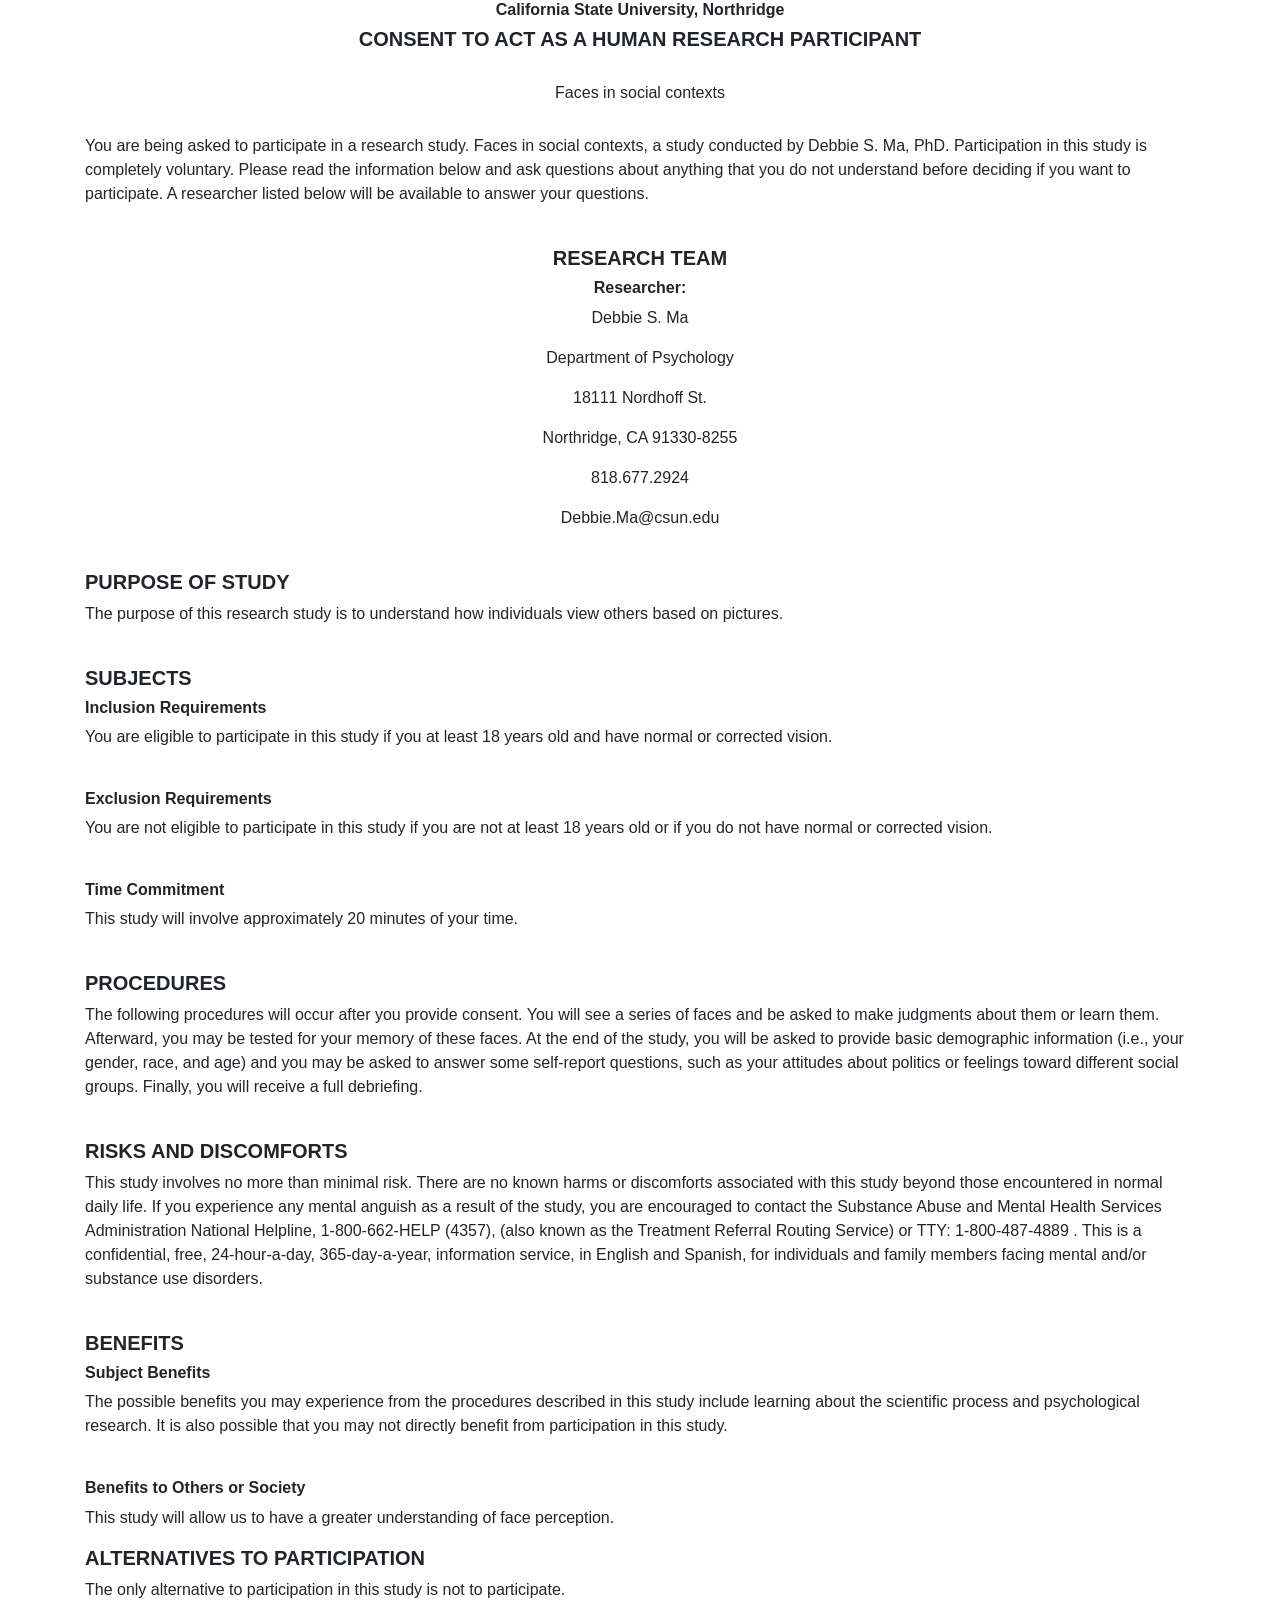
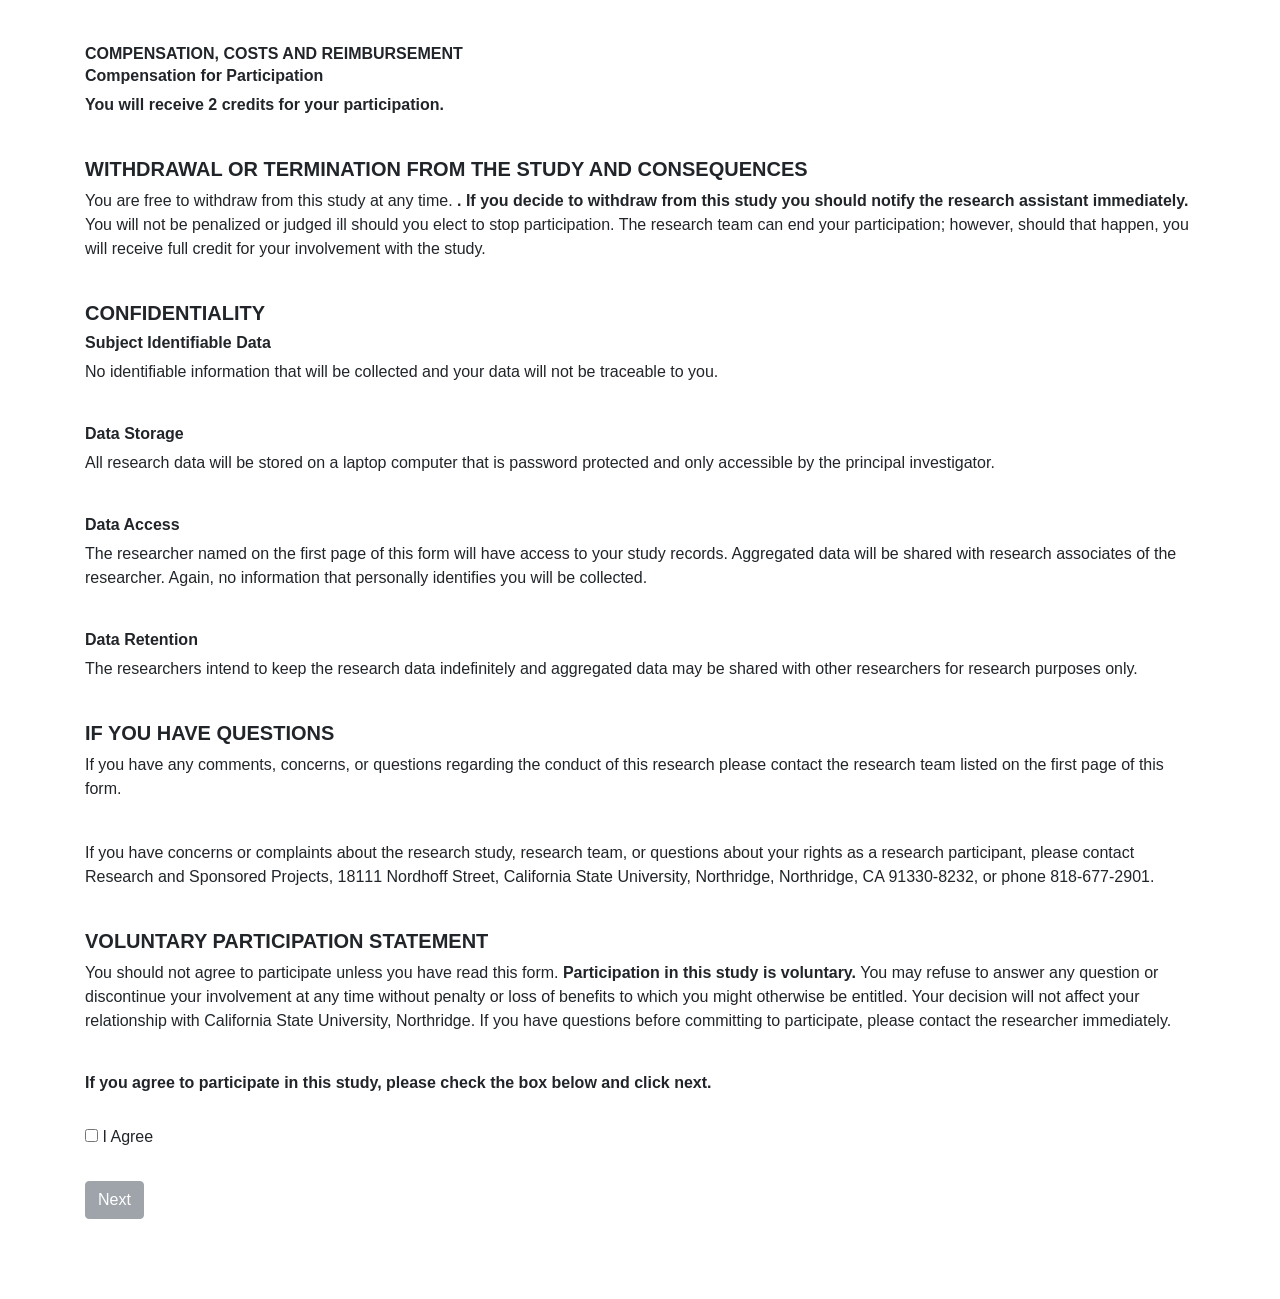
<file: index.html>
<!DOCTYPE html>
<html lang="en">

<head>
  <meta charset="UTF-8" />
  <meta name="viewport" content="width=device-width, initial-scale=1.0" />
  <link rel="stylesheet" href="https://maxcdn.bootstrapcdn.com/bootstrap/4.0.0/css/bootstrap.min.css"
    integrity="sha384-Gn5384xqQ1aoWXA+058RXPxPg6fy4IWvTNh0E263XmFcJlSAwiGgFAW/dAiS6JXm" crossorigin="anonymous">
  <link rel="stylesheet" type="text/css" href="./assets/css/style.css" />
  <script type="text/javascript" src="./assets/js/app.js"></script>
  <title>Faces in social contexts</title>
</head>

<body>
  <div id="landing" class="container">
    <div id="CSUN-INDSCAL" style="display: none">
      <h6 class="text-center font-weight-bold">California State University, Northridge</h6>
      <h5 class="text-center font-weight-bold">CONSENT TO ACT AS A HUMAN RESEARCH PARTICIPANT</h5>
      <br />
      <h6 class="text-center">Faces in social contexts</h6>
      <br />
      <p>
        You are being asked to participate in a research study.  Faces in social contexts, a study conducted by Debbie S. Ma, PhD.  Participation in this study is completely voluntary.  Please read the information below and ask questions about anything that you do not understand before deciding if you want to participate.  A researcher listed below will be available to answer your questions.
      </p>
      <br />
      <h5 class="text-center font-weight-bold">RESEARCH TEAM</h5>
      <h6 class="text-center font-weight-bold">Researcher:</h6>
      <p class="text-center">Debbie S. Ma</p>
      <p class="text-center">Department of Psychology</p>
      <p class="text-center">18111 Nordhoff St.</p>
      <p class="text-center">Northridge, CA 91330-8255</p>
      <p class="text-center">818.677.2924</p>
      <p class="text-center">Debbie.Ma@csun.edu</p>
      <br />
      <h5 class="font-weight-bold">PURPOSE OF STUDY</h5>
      <p>
        The purpose of this research study is to understand how individuals view
        others based on pictures.
      </p>
      <br />
      <h5 class="font-weight-bold">SUBJECTS</h5>
      <h6 class="font-weight-bold">Inclusion Requirements</h6>
      <p>
        You are eligible to participate in this study if you at least 18 years old
        and have normal or corrected vision.
      </p>
      <br />
      <h6 class="font-weight-bold">Exclusion Requirements</h6>
      <p>
        You are not eligible to participate in this study if you are not at least
        18 years old or if you do not have normal or corrected vision.
      </p>
      <br />
      <h6 class="font-weight-bold">Time Commitment</h6>
      <p>
        This study will involve approximately 20 minutes of your time.
      </p>
      <br />
      <h5 class="font-weight-bold">PROCEDURES</h5>
      <p>
        The following procedures will occur after you provide consent. You will see a series of faces and be asked to make judgments about them or learn them. Afterward, you may be tested for your memory of these faces. At the end of the study, you will be asked to provide basic demographic information &#40;i.e., your gender, race, and age&#41; and you may be asked to answer some self-report questions, such as your attitudes about politics or feelings toward different social groups. Finally, you will receive a full debriefing.
      </p>
      <br />
      <h5 class="font-weight-bold">RISKS AND DISCOMFORTS</h5>
      <p>
        This study involves no more than minimal risk.  There are no known harms or discomforts associated with this study beyond those encountered in normal daily life. If you experience any mental anguish as a result of the study, you are encouraged to contact the Substance Abuse and Mental Health Services Administration National Helpline, 1-800-662-HELP &#40;4357&#41;, &#40;also known as the Treatment Referral Routing Service&#41; or TTY: 1-800-487-4889 . This is a confidential, free, 24-hour-a-day, 365-day-a-year, information service, in English and Spanish, for individuals and family members facing mental and/or substance use disorders.
      </p>
      <br />
      <h5 class="font-weight-bold">BENEFITS</h5>
      <h6 class="font-weight-bold">Subject Benefits</h6>
      <p>
        The possible benefits you may experience from the procedures described in this study include learning about the scientific process and psychological research. It is also possible that you may not directly benefit from participation in this study.
      </p>
      <br />
      <h6 class="font-weight-bold">Benefits to Others or Society</h6>
      <p>
        This study will allow us to have a greater understanding of face
        perception.
      </p>
      <h5 class="font-weight-bold">ALTERNATIVES TO PARTICIPATION</h5>
      <p>
        The only alternative to participation in this study is not to participate.
      </p>
      <br />
      <h class="font-weight-bold">COMPENSATION, COSTS AND REIMBURSEMENT</h5>
        <h6 class="font-weight-bold">Compensation for Participation</h6>
        <p>You will receive 2 credits for your participation. </p>
        <br />
        <h5 class="font-weight-bold">WITHDRAWAL OR TERMINATION FROM THE STUDY AND CONSEQUENCES</h5>
        <p class="font-weight-normal">
          You are free to withdraw from this study at any time.
          <b class="font-weight-bold">. If you decide to withdraw from this study you should notify the research assistant immediately. </b>
          You will not be penalized or judged ill should you elect to stop participation. The research team can end your participation; however, should that happen, you will receive full credit for your involvement with the study. 
        </p>
        <br />
        <h5 class="font-weight-bold">CONFIDENTIALITY</h5>
        <h6 class="font-weight-bold">Subject Identifiable Data</h6>
        <p class="font-weight-normal">
          No identifiable information that will be collected and your data will not
          be traceable to you.
        </p>
        <br />
        <h6 class="font-weight-bold">Data Storage</h6>
        <p class="font-weight-normal">
          All research data will be stored on a laptop computer that is password
          protected and only accessible by the principal investigator.
        </p>
        <br />
        <h6 class="font-weight-bold">Data Access</h6>
        <p class="font-weight-normal">
          The researcher named on the first page of this form will have access to
          your study records. Aggregated data will be shared with research
          associates of the researcher. Again, no information that personally
          identifies you will be collected.
        </p>
        <br />
        <h6 class="font-weight-bold">Data Retention</h6>
        <p class="font-weight-normal">
          The researchers intend to keep the research data indefinitely and
          aggregated data may be shared with other researchers for research purposes
          only.
        </p>
        <br />
        <h5 class="font-weight-bold">IF YOU HAVE QUESTIONS</h5>
        <p class="font-weight-normal">
          If you have any comments, concerns, or questions regarding the conduct of
          this research please contact the research team listed on the first page of
          this form.
        </p>
        <br />
        <p class="font-weight-normal">
          If you have concerns or complaints about the research study, research
          team, or questions about your rights as a research participant, please
          contact Research and Sponsored Projects, 18111 Nordhoff Street, California
          State University, Northridge, Northridge, CA 91330-8232, or phone
          818-677-2901.
        </p>
        <br />
        <h5 class="font-weight-bold">VOLUNTARY PARTICIPATION STATEMENT</h5>
        <p class="font-weight-normal">
          You should not agree to participate unless you have read this form.
          <b class="font-weight-bold">Participation in this study is voluntary.</b> You may refuse to answer
          any question or discontinue your involvement at any time without penalty
          or loss of benefits to which you might otherwise be entitled. Your
          decision will not affect your relationship with California State
          University, Northridge. If you have questions before committing to
          participate, please contact the researcher immediately.
        </p>
        <br />
    </div>
    <div id="hawaii" style="display: none">
      <h4 class="text-center font-weight-bold">University of Hawai'i</h4>
      <h4 class="text-center font-weight-bold">Consent to Participate in a Research Project</h4>
      <h5 class="text-center">Dr. Kristin Pauker, Principal Investigator</h5>
      <h5 class="text-center font-italic">Project title: Mapping Face Space</h5>
      <br />
      <p class="font-weight-normal">Aloha! My name is Salena Diaz and you are invited to take part in a research study.
        I am a graduate student at the University of Hawai'i at Mānoa in the Department of Psychology. </p>
      <br />
      <h5 class="font-weight-bold font-italic">What am I being asked to do?</h5>
      <p class="font-weight-normal">
        If you participate in this project, you will see a series of faces and be asked to make similarity judgments
        about them.</p>
      <br />
      <h5 class="font-weight-bold font-italic">Taking part in this study is your choice.</h5>
      <p class="font-weight-normal">
        Your participation in this project is completely voluntary. You may stop participating at any time. If you stop
        being in the study, there will be no penalty or loss to you. Your present or future interactions with the
        Psychology Department will not be affected should you choose not to participate.</p>
      <br />
      <h5 class="font-weight-bold font-italic">Why is this study being done?</h5>
      <p class="font-weight-normal">
        The purpose of my project is to understand how individuals view others based on pictures.</p>
      <br />
      <h5 class="font-weight-bold font-italic">What will happen if I decide to take part in this study?</h5>
      <p class="font-weight-normal">
        The following procedures will occur after you provide consent. You will see a series of faces and be asked to
        make similarity judgments about them. At the end of the study, you will be asked to provide basic demographic
        information &#40;i.e., your gender, race, and age&#41;. This should take approximately 20 minutes.</p>
      <br />
      <h5 class="font-weight-bold font-italic">What are the risks and benefits of taking part in this study?</h5>
      <p class="font-weight-normal">
        I believe there is little risk to you for participating in this research project. If you become stressed or
        uncomfortable answering any of the questions in the survey, you can skip the question or take a break. You can
        also stop taking the survey or you can withdraw from the project altogether.</p>
      <br />
      <p class="font-weight-normal">
        There will be no direct benefit to you for participating in this survey. The results of this project may help
        improve future research in psychology.
      </p>
      <br />
      <h5 class="font-weight-bold font-italic">Confidentiality and Privacy:</h5>
      <p class="font-weight-normal">
        I will not ask you for any personal information, such as your name or address. Please do not include any
        personal information in your survey responses. During data collection, I will keep all study data secure on
        password-protected computer. Only the faculty principal investigators, trained lab members, and I will have
        access to the information during data collection. After completion of the study, de-identified data will be
        housed indefinitely on a publicly available website for other researchers’ use. Other agencies that have legal
        permission have the right to review research records. The University of Hawai'i Human Studies Program has the
        right to review research records for this study.</p>
      <br />
      <h5 class="font-weight-bold font-italic">Compensation:</h5>
      <p class="font-weight-normal">
        You will receive one extra credit per 20 minutes of participation as compensation for your time.</p>
      <br />
      <h5 class="font-weight-bold font-italic">Future Research Studies:</h5>
      <p class="font-weight-normal">
        The anonymous data collected from this study may be used for future research studies or distributed to another
        investigator for future research studies, and we will not seek further approval from you for these future
        studies. </p>
      <br />
      <h5 class="font-weight-bold font-italic">Questions:</h5>
      <p class="font-weight-normal">
        If you have any questions about this study, please call or email me at &#40;808&#41; 956-0433 or <a
          href="mailto:sdiaz7@hawaii.edu">sdiaz7@hawaii.edu</a>. You may also contact one of the faculty advisors on the
        project, Dr. Kristin Pauker, at &#40;808&#41; 956-9366 or <a
          href="mailto:kpauker@hawaii.edu">kpauker@hawaii.edu</a>, or Dr. Debbie Ma at &#40;818&#41; 677-2924 or <a
          href="mailto:Debbie.ma@csun.edu">Debbie.ma@csun.edu</a>. You may contact the UH Human Studies Program at
        &#40;808&#41; 956-5007 or <a href="mailto:uhirb@hawaii.edu">uhirb@hawaii.edu</a> to discuss problems, concerns
        and questions, obtain information, or offer input with an informed individual who is unaffiliated with the
        specific research protocol. Please visit <a href="http://go.hawaii.edu/jRd"
          target="_blank">http://go.hawaii.edu/jRd</a> for more information on your rights as a research participant.
      </p>
      <br />
      <p>Please print or save a copy of this page for your reference.</p>
      <br />
      <p>
        Mahalo!
      </p>
    </div>
    <h6 class="font-weight-bold">
      If you agree to participate in this study, please check the box below and
      click next.
    </h6>
    <br />
    <input type="checkbox" id="consent" name="consent" value="I Agree" />
    <label for="consent"> I Agree </label>
    <br />
    <br />
    <button type="button" id="submit-button" class="btn btn-secondary" disabled>
      Next
    </button>
  </div>
</body>

</html>
</file>
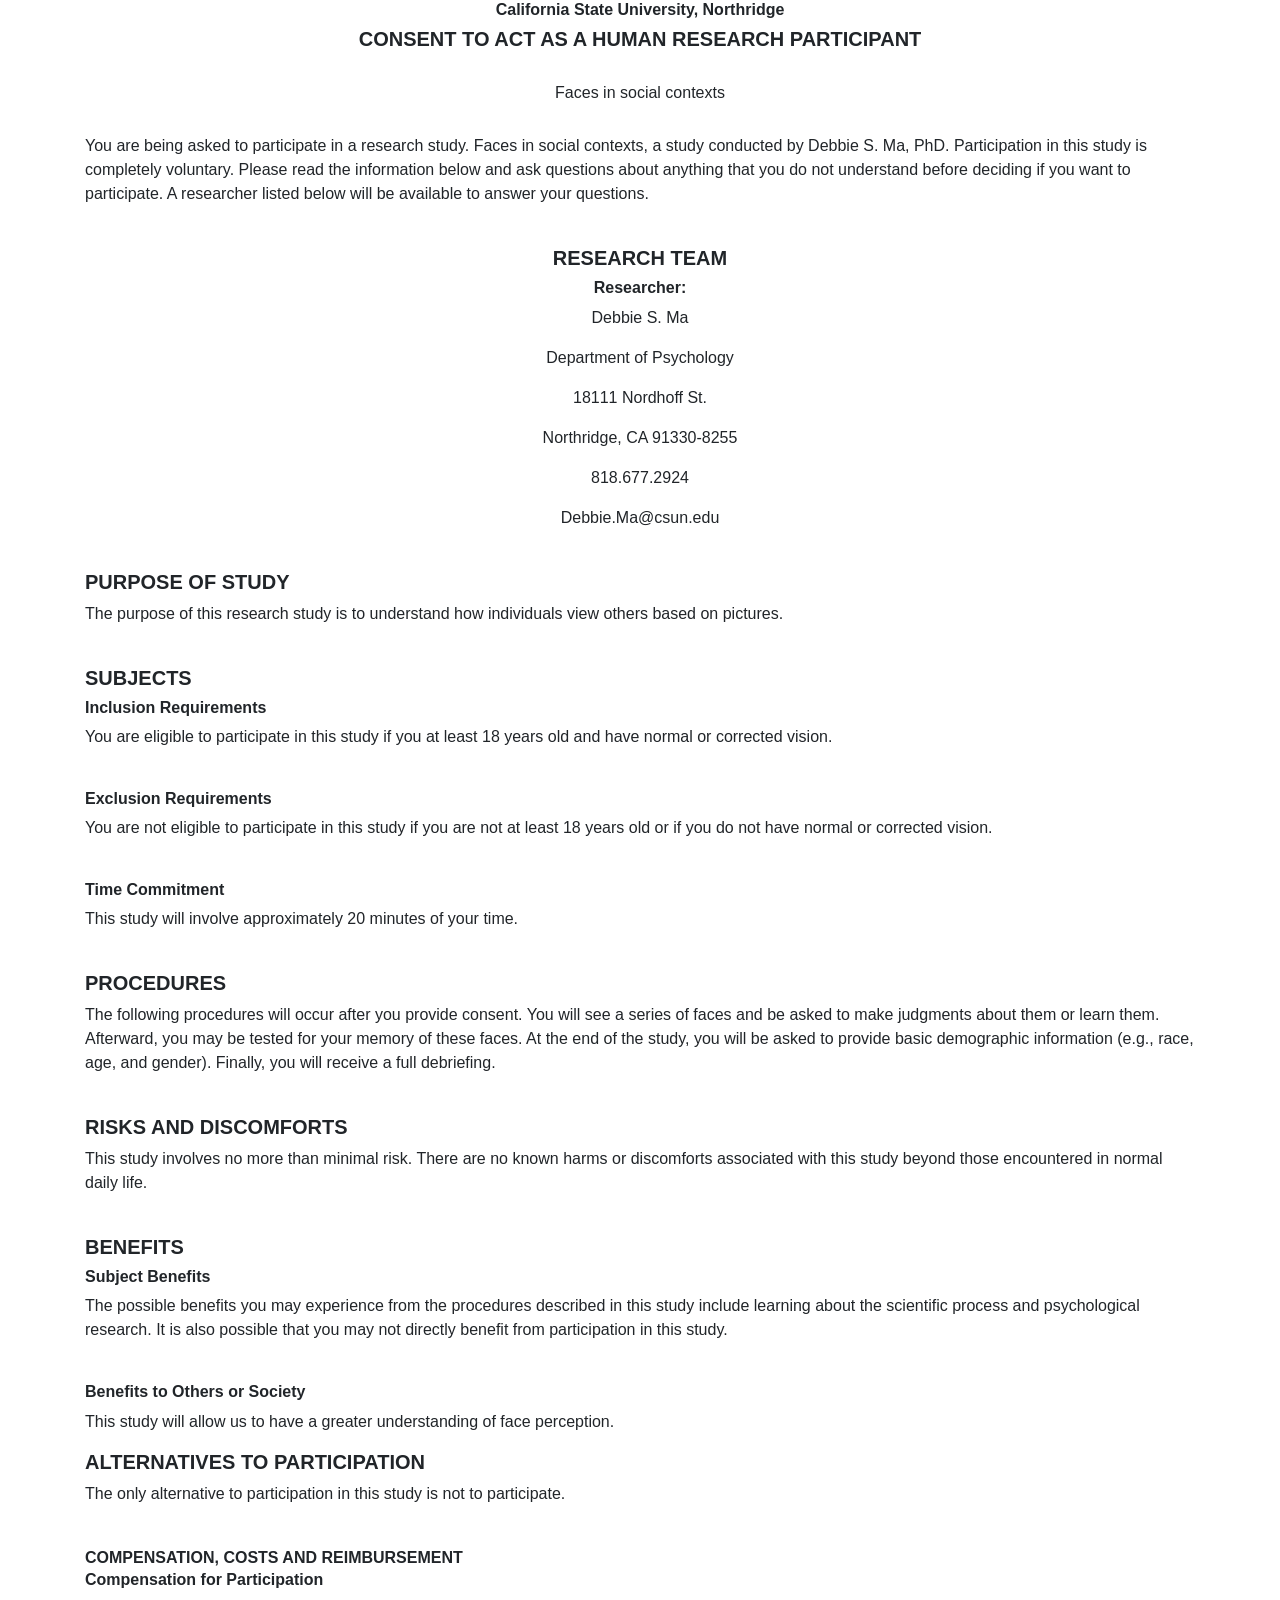
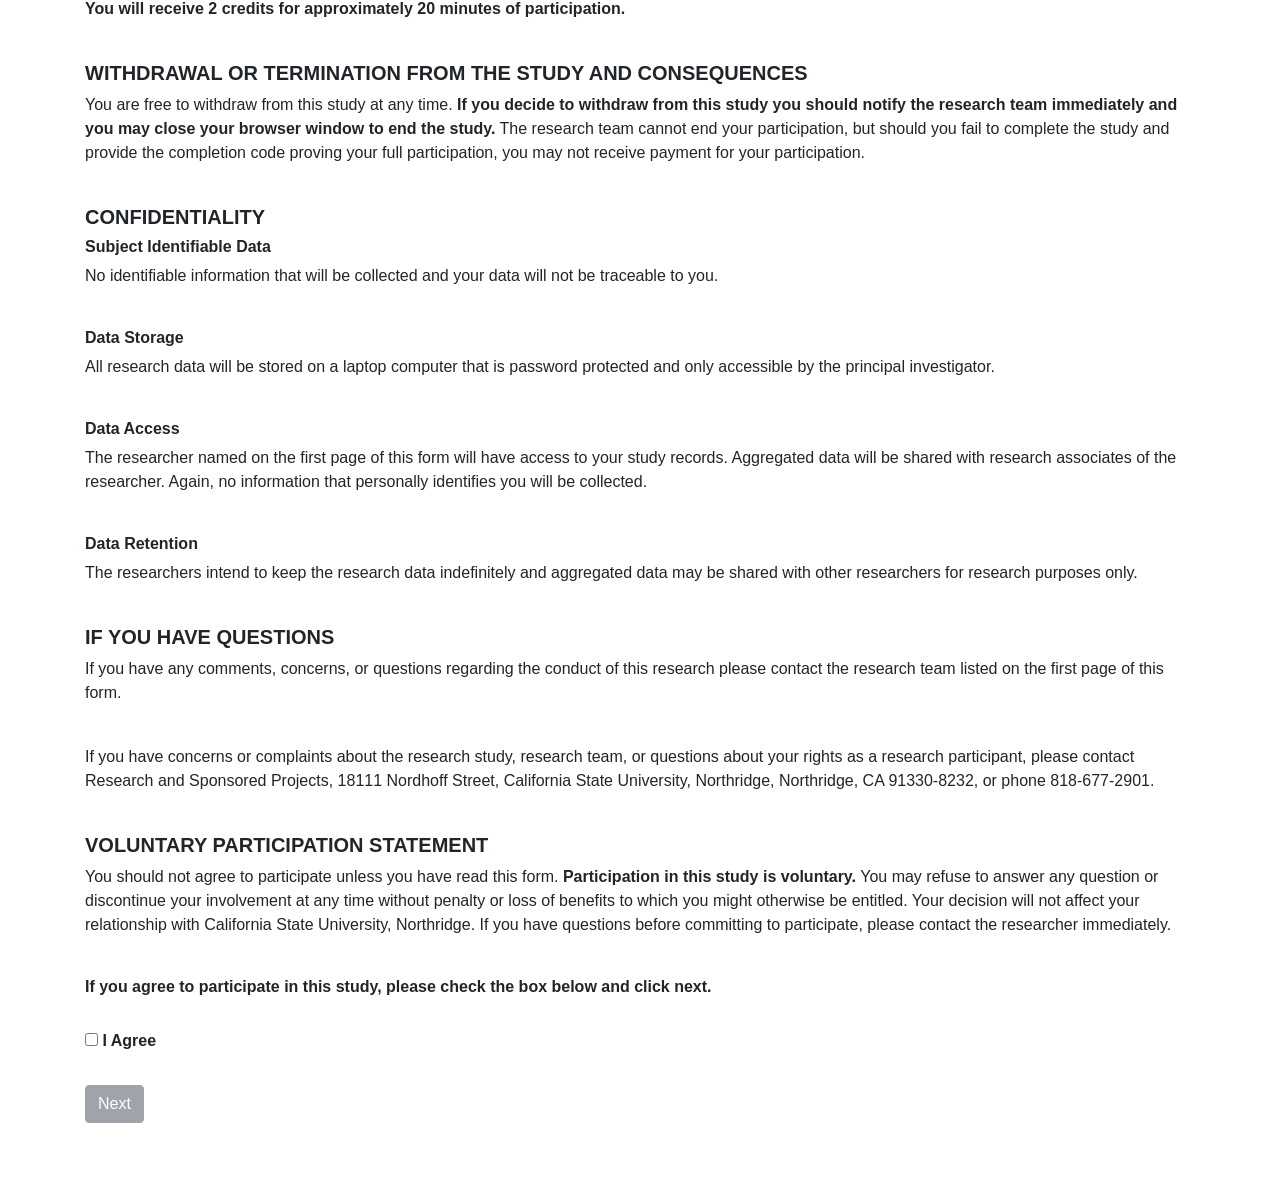
<file: consent.html>
<!DOCTYPE html>
<html lang="en">
  <head>
    <meta charset="UTF-8" />
    <meta name="viewport" content="width=device-width, initial-scale=1.0" />
    <link rel="stylesheet" href="https://maxcdn.bootstrapcdn.com/bootstrap/4.0.0/css/bootstrap.min.css" integrity="sha384-Gn5384xqQ1aoWXA+058RXPxPg6fy4IWvTNh0E263XmFcJlSAwiGgFAW/dAiS6JXm" crossorigin="anonymous">
    <link rel="stylesheet" type="text/css" href="./assets/css/style.css" />
    <script type="text/javascript" src="./assets/js/app.js"></script>
    <title>Faces in social contexts</title>
  </head>
  <body>
    <div id="landing-alt" class="container">
    <h6 class="text-center font-weight-bold">California State University, Northridge</h6>
    <h5 class="text-center font-weight-bold">CONSENT TO ACT AS A HUMAN RESEARCH PARTICIPANT</h5>
    <br />
    <h6 class="text-center">Faces in social contexts</h6>
    <br />
    <p>
      You are being asked to participate in a research study. Faces in social
      contexts, a study conducted by Debbie S. Ma, PhD. Participation in this
      study is completely voluntary. Please read the information below and ask
      questions about anything that you do not understand before deciding if you
      want to participate. A researcher listed below will be available to answer
      your questions.
    </p>
    <br />
    <h5 class="text-center font-weight-bold">RESEARCH TEAM</h5>
    <h6 class="text-center font-weight-bold">Researcher:</h6>
    <p class="text-center">Debbie S. Ma</p>
    <p class="text-center">Department of Psychology</p>
    <p class="text-center">18111 Nordhoff St.</p>
    <p class="text-center">Northridge, CA 91330-8255</p>
    <p class="text-center">818.677.2924</p>
    <p class="text-center">Debbie.Ma@csun.edu</p>
    <br />
    <h5 class="font-weight-bold">PURPOSE OF STUDY</h5>
    <p>
      The purpose of this research study is to understand how individuals view
      others based on pictures.
    </p>
    <br />
    <h5 class="font-weight-bold">SUBJECTS</h5>
    <h6 class="font-weight-bold">Inclusion Requirements</h6>
    <p>
      You are eligible to participate in this study if you at least 18 years old
      and have normal or corrected vision.
    </p>
    <br />
    <h6 class="font-weight-bold">Exclusion Requirements</h6>
    <p>
      You are not eligible to participate in this study if you are not at least
      18 years old or if you do not have normal or corrected vision.
    </p>
    <br />
    <h6 class="font-weight-bold">Time Commitment</h6>
    <p>
      This study will involve approximately 20 minutes of your time.
    </p>
    <br />
    <h5 class="font-weight-bold">PROCEDURES</h5>
    <p>
      The following procedures will occur after you provide consent. You will
      see a series of faces and be asked to make judgments about them or learn
      them. Afterward, you may be tested for your memory of these faces. At the
      end of the study, you will be asked to provide basic demographic
      information &#40;e.g., race, age, and gender&#41;. Finally, you will receive a
      full debriefing.
    </p>
    <br />
    <h5 class="font-weight-bold">RISKS AND DISCOMFORTS</h5>
    <p>
      This study involves no more than minimal risk. There are no known harms or
      discomforts associated with this study beyond those encountered in normal
      daily life.
    </p>
    <br />
    <h5 class="font-weight-bold">BENEFITS</h5>
    <h6 class="font-weight-bold">Subject Benefits</h6>
    <p>
      The possible benefits you may experience from the procedures described in
      this study include learning about the scientific process and psychological
      research. It is also possible that you may not directly benefit from
      participation in this study.
    </p>
    <br />
    <h6 class="font-weight-bold">Benefits to Others or Society</h6>
    <p>
      This study will allow us to have a greater understanding of face
      perception.
    </p>
    <h5 class="font-weight-bold">ALTERNATIVES TO PARTICIPATION</h5>
    <p>
      The only alternative to participation in this study is not to participate.
    </p>
    <br />
    <h class="font-weight-bold">COMPENSATION, COSTS AND REIMBURSEMENT</h5>
    <h6 class="font-weight-bold">Compensation for Participation</h6>
    <p>You will receive 2 credits for approximately 20 minutes of participation.</p>
    <br />
    <h5 class="font-weight-bold">WITHDRAWAL OR TERMINATION FROM THE STUDY AND CONSEQUENCES</h5>
    <p class="font-weight-normal">
      You are free to withdraw from this study at any time.
      <b class="font-weight-bold"
        >If you decide to withdraw from this study you should notify the
        research team immediately and you may close your browser window to end
        the study.</b
      >
      The research team cannot end your participation, but should you fail to
      complete the study and provide the completion code proving your full
      participation, you may not receive payment for your participation.
    </p>
    <br />
    <h5 class="font-weight-bold">CONFIDENTIALITY</h5>
    <h6 class="font-weight-bold">Subject Identifiable Data</h6>
    <p class="font-weight-normal">
      No identifiable information that will be collected and your data will not
      be traceable to you.
    </p>
    <br />
    <h6 class="font-weight-bold">Data Storage</h6>
    <p class="font-weight-normal">
      All research data will be stored on a laptop computer that is password
      protected and only accessible by the principal investigator.
    </p>
    <br />
    <h6 class="font-weight-bold">Data Access</h6>
    <p class="font-weight-normal">
      The researcher named on the first page of this form will have access to
      your study records. Aggregated data will be shared with research
      associates of the researcher. Again, no information that personally
      identifies you will be collected.
    </p>
    <br />
    <h6 class="font-weight-bold">Data Retention</h6>
    <p class="font-weight-normal">
      The researchers intend to keep the research data indefinitely and
      aggregated data may be shared with other researchers for research purposes
      only.
    </p>
    <br />
    <h5 class="font-weight-bold">IF YOU HAVE QUESTIONS</h5>
    <p class="font-weight-normal">
      If you have any comments, concerns, or questions regarding the conduct of
      this research please contact the research team listed on the first page of
      this form.
    </p>
    <br />
    <p class="font-weight-normal">
      If you have concerns or complaints about the research study, research
      team, or questions about your rights as a research participant, please
      contact Research and Sponsored Projects, 18111 Nordhoff Street, California
      State University, Northridge, Northridge, CA 91330-8232, or phone
      818-677-2901.
    </p>
    <br />
    <h5 class="font-weight-bold">VOLUNTARY PARTICIPATION STATEMENT</h5>
    <p class="font-weight-normal">
      You should not agree to participate unless you have read this form.
      <b class="font-weight-bold">Participation in this study is voluntary.</b> You may refuse to answer
      any question or discontinue your involvement at any time without penalty
      or loss of benefits to which you might otherwise be entitled. Your
      decision will not affect your relationship with California State
      University, Northridge. If you have questions before committing to
      participate, please contact the researcher immediately.
    </p>
    <br />
    <h6 class="font-weight-bold">
      If you agree to participate in this study, please check the box below and
      click next.
    </h6>
    <br />
    <input type="checkbox" id="consent-alt" name="consent-alt" value="I Agree" />
    <label for="consent-alt"> I Agree </label>
    <br />
    <br />
    <button
      type="button"
      id="submit-button-alt"
      class="btn btn-secondary"
      disabled
    >
      Next
    </button>
    </div>
  </body>
</html>
</file>
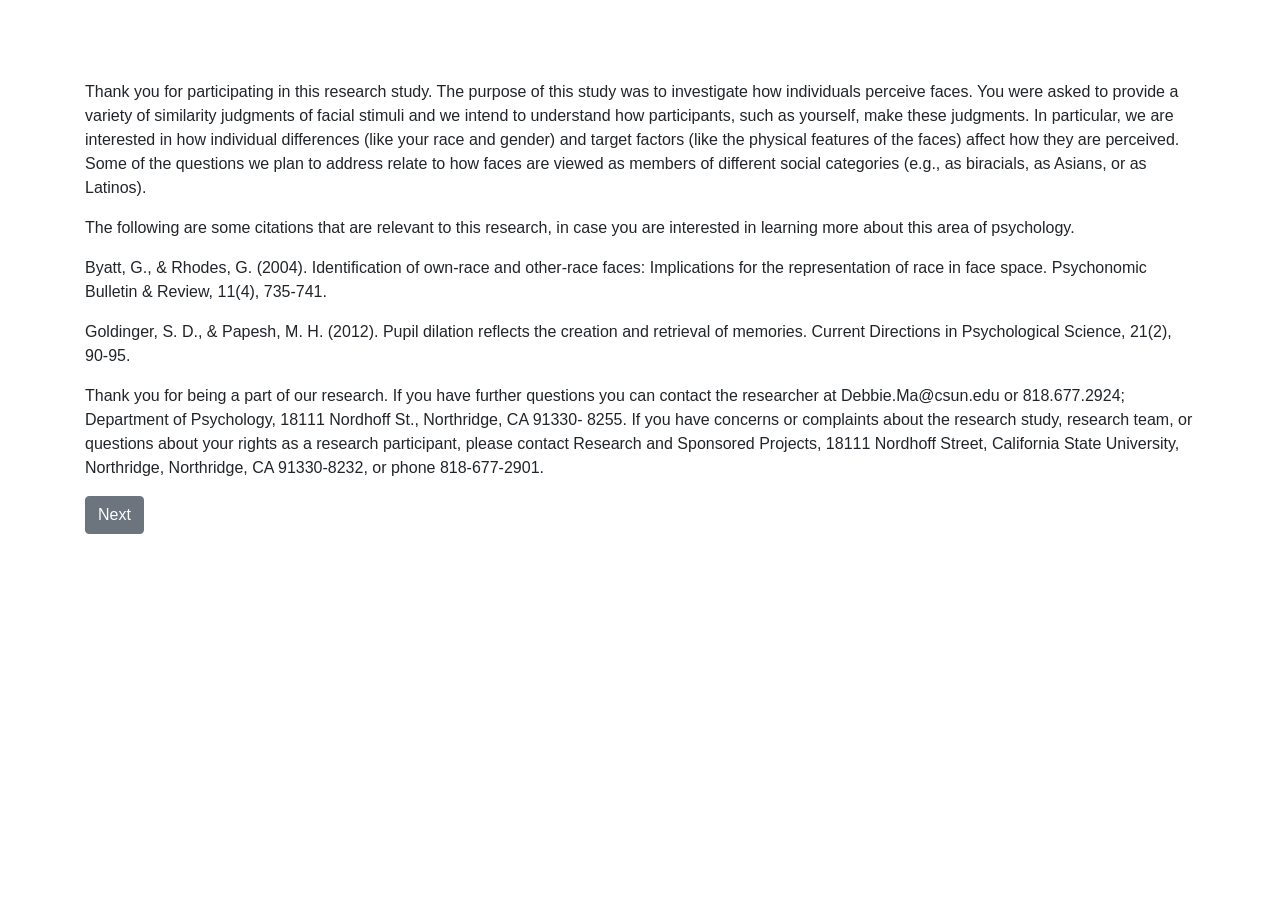
<file: debrief.html>
<html lang="en">
  <head>
    <meta charset="UTF-8" />
    <meta name="viewport" content="width=device-width, initial-scale=1.0" />
    <link
      rel="stylesheet"
      href="https://maxcdn.bootstrapcdn.com/bootstrap/4.0.0/css/bootstrap.min.css"
      integrity="sha384-Gn5384xqQ1aoWXA+058RXPxPg6fy4IWvTNh0E263XmFcJlSAwiGgFAW/dAiS6JXm"
      crossorigin="anonymous"
    />
    <link rel="stylesheet" type="text/css" href="./assets/css/style.css" />
    <script type="text/javascript" src="./assets/js/app.js"></script>
    <title>Faces in social contexts</title>
  </head>
  <body>
    <div class="container" id="debrief">
      <div id="debrief-text">
        <p>
          Thank you for participating in this research study. The purpose of
          this study was to investigate how individuals perceive faces. You were
          asked to provide a variety of similarity judgments of facial stimuli
          and we intend to understand how participants, such as yourself, make
          these judgments. In particular, we are interested in how individual
          differences &#40;like your race and gender&#41; and target factors
          &#40;like the physical features of the faces&#41; affect how they are
          perceived. Some of the questions we plan to address relate to how
          faces are viewed as members of different social categories &#40;e.g.,
          as biracials, as Asians, or as Latinos&#41;.
        </p>

        <p>
          The following are some citations that are relevant to this research,
          in case you are interested in learning more about this area of
          psychology.
        </p>
        <p>
          Byatt, G., & Rhodes, G. &#40;2004&#41;. Identification of own-race and
          other-race faces: Implications for the representation of race in face
          space. Psychonomic Bulletin & Review, 11&#40;4&#41;, 735-741.
        </p>
        <p>
          Goldinger, S. D., & Papesh, M. H. &#40;2012&#41;. Pupil dilation
          reflects the creation and retrieval of memories. Current Directions in
          Psychological Science, 21&#40;2&#41;, 90-95.
        </p>
        <p>
          Thank you for being a part of our research. If you have further
          questions you can contact the researcher at Debbie.Ma@csun.edu or
          818.677.2924; Department of Psychology, 18111 Nordhoff St.,
          Northridge, CA 91330- 8255. If you have concerns or complaints about
          the research study, research team, or questions about your rights as a
          research participant, please contact Research and Sponsored Projects,
          18111 Nordhoff Street, California State University, Northridge,
          Northridge, CA 91330-8232, or phone 818-677-2901.
        </p>
        <button type="button" id="debrief-button" class="btn btn-secondary">
          Next
        </button>
      </div>
      <div id="code" style="display: none;">
        <p>
          Thank you. You have now completed the study. Please copy and paste this code into the mTurk website for validation: <b class="font-weight-bold">ZU75328kHgS1</b></p>
      </div>
    </div>
  </body>
</html>
</file>
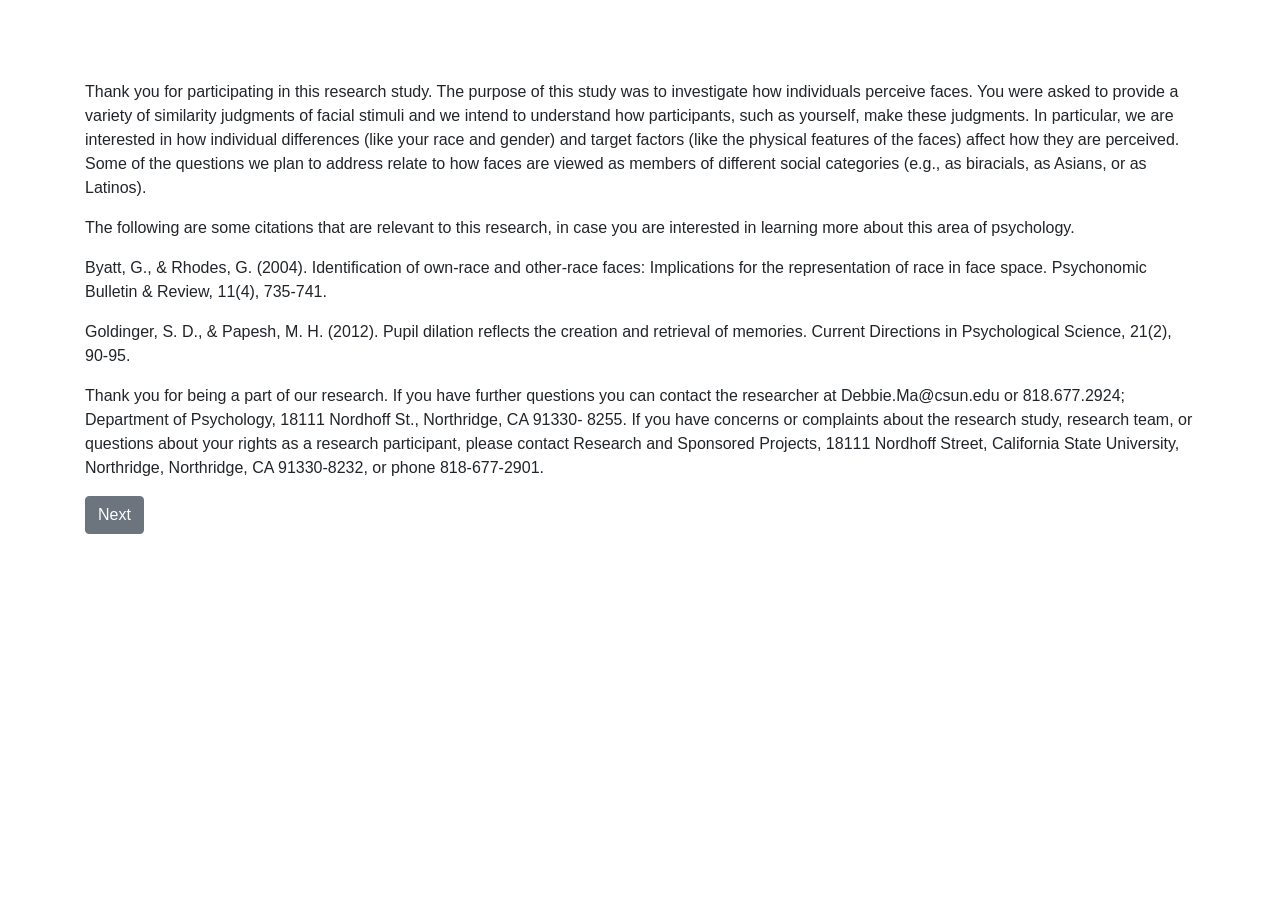
<file: debriefsp.html>
<html lang="en">
  <head>
    <meta charset="UTF-8" />
    <meta name="viewport" content="width=device-width, initial-scale=1.0" />
    <link
      rel="stylesheet"
      href="https://maxcdn.bootstrapcdn.com/bootstrap/4.0.0/css/bootstrap.min.css"
      integrity="sha384-Gn5384xqQ1aoWXA+058RXPxPg6fy4IWvTNh0E263XmFcJlSAwiGgFAW/dAiS6JXm"
      crossorigin="anonymous"
    />
    <link rel="stylesheet" type="text/css" href="./assets/css/style.css" />
    <script type="text/javascript" src="./assets/js/app.js"></script>
    <title>Faces in social contexts</title>
  </head>
  <body>
    <div class="container" id="debrief">
      <div id="debrief-text-alt">
        <p>
          Thank you for participating in this research study. The purpose of
          this study was to investigate how individuals perceive faces. You were
          asked to provide a variety of similarity judgments of facial stimuli
          and we intend to understand how participants, such as yourself, make
          these judgments. In particular, we are interested in how individual
          differences &#40;like your race and gender&#41; and target factors
          &#40;like the physical features of the faces&#41; affect how they are
          perceived. Some of the questions we plan to address relate to how
          faces are viewed as members of different social categories &#40;e.g.,
          as biracials, as Asians, or as Latinos&#41;.
        </p>

        <p>
          The following are some citations that are relevant to this research,
          in case you are interested in learning more about this area of
          psychology.
        </p>
        <p>
          Byatt, G., & Rhodes, G. &#40;2004&#41;. Identification of own-race and
          other-race faces: Implications for the representation of race in face
          space. Psychonomic Bulletin & Review, 11&#40;4&#41;, 735-741.
        </p>
        <p>
          Goldinger, S. D., & Papesh, M. H. &#40;2012&#41;. Pupil dilation
          reflects the creation and retrieval of memories. Current Directions in
          Psychological Science, 21&#40;2&#41;, 90-95.
        </p>
        <p>
          Thank you for being a part of our research. If you have further
          questions you can contact the researcher at Debbie.Ma@csun.edu or
          818.677.2924; Department of Psychology, 18111 Nordhoff St.,
          Northridge, CA 91330- 8255. If you have concerns or complaints about
          the research study, research team, or questions about your rights as a
          research participant, please contact Research and Sponsored Projects,
          18111 Nordhoff Street, California State University, Northridge,
          Northridge, CA 91330-8232, or phone 818-677-2901.
        </p>
        <button type="button" id="debrief-button-alt" class="btn btn-secondary">
          Next
        </button>
      </div>
      <div id="code-alt" style="display: none;">
        <p>
          Thank you. You have now completed the study. Please email <a href="mailto:csunresearchpsychlab@gmail.com?subject=Face Study Participation">csunresearchpsychlab@gmail.com</a> your <b class="font-weight-bold">SONA ID</b> and this code: <b class="font-weight-bold">ZU75328kHgS1</b> to receive credit for your participation. </p>
      </div>
    </div>
  </body>
</html>
</file>
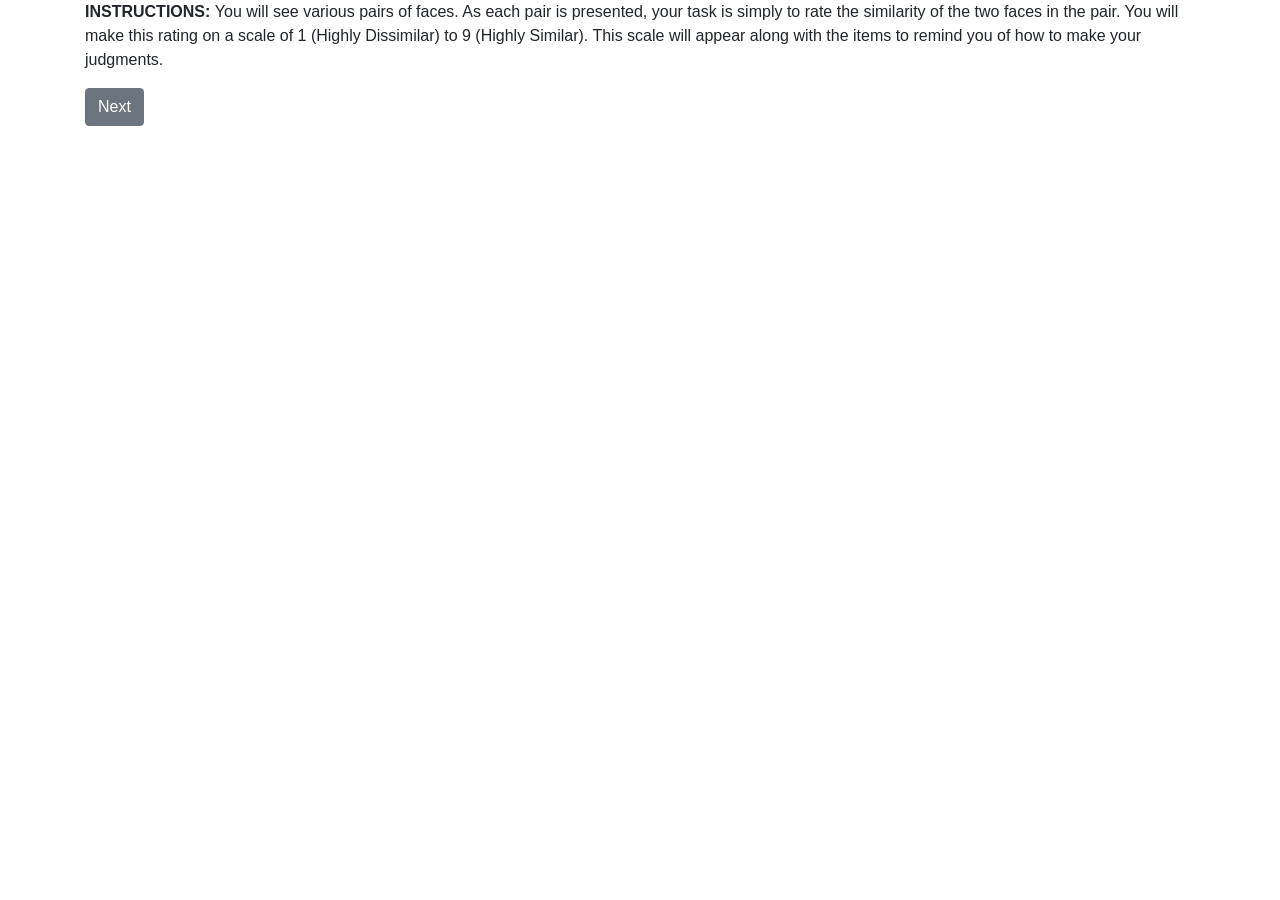
<file: instructions.html>
<!DOCTYPE html>
<html lang="en">
  <head>
    <meta charset="UTF-8" />
    <meta name="viewport" content="width=device-width, initial-scale=1.0" />
    <link
      rel="stylesheet"
      href="https://maxcdn.bootstrapcdn.com/bootstrap/4.0.0/css/bootstrap.min.css"
      integrity="sha384-Gn5384xqQ1aoWXA+058RXPxPg6fy4IWvTNh0E263XmFcJlSAwiGgFAW/dAiS6JXm"
      crossorigin="anonymous"
    />
    <link rel="stylesheet" type="text/css" href="./assets/css/style.css" />
    <script type="text/javascript" src="./assets/js/app.js"></script>
    <title>Faces in social contexts</title>
  </head>
  <body>
    <div class="container">
      <div id="instructions-one">
        <p>
          <b class="font-weight-bold">INSTRUCTIONS: </b>You will see various
          pairs of faces. As each pair is presented, your task is simply to rate
          the similarity of the two faces in the pair. You will make this rating
          on a scale of 1 &#40;Highly Dissimilar&#41; to 9 &#40;Highly
          Similar&#41;. This scale will appear along with the items to remind
          you of how to make your judgments.
        </p>
      </div>
      <div id="instructions-two" style="display: none">
        <p>
          <b class="font-weight-bold">INSTRUCTIONS: </b>This task is designed to
          investigate your perceptions of the similarities between the faces --
          there are no "right" or "wrong" answers, and the way you use the
          rating scale will likely be different from other participants. Just
          try to make your ratings truly reflective of how similar you feel the
          faces are. If you think that the faces in a pair are very dissimilar,
          use the lower part of the scale. If you think that they are very
          similar, use the upper part. Use the middle part of the scale when you
          think the two faces are of medium similarity. Please try to use the
          entire length of the scale when making your judgments.
        </p>
      </div>
      <button
      type="button"
      id="instructions-button"
      class="btn btn-secondary"
    >
      Next
    </button>
    </div>
  </body>
</html>
</file>
<file: assets/css/style.css>
body {
  padding-bottom: 5rem;
}

#rating-div {
  padding-top: 1rem;
  padding-bottom: 2rem;
}

#debrief {
  padding-top: 5rem;
}

#similar2 {
  display: none;
}

.rating-btn {
  border-radius: 4px;
}

.btn-outline-dark.focus, .btn-outline-dark:focus {
  box-shadow: none;
}

.btn-outline-dark:hover {
  color: #343a40;
  background-color: transparent;
}

.form-padding {
  padding-bottom: 40px;
}

@media all and (max-width: 575px) {

  #similar {
    display: none;
  }

  #similar2 {
    display: block;
  }
}
</file>
